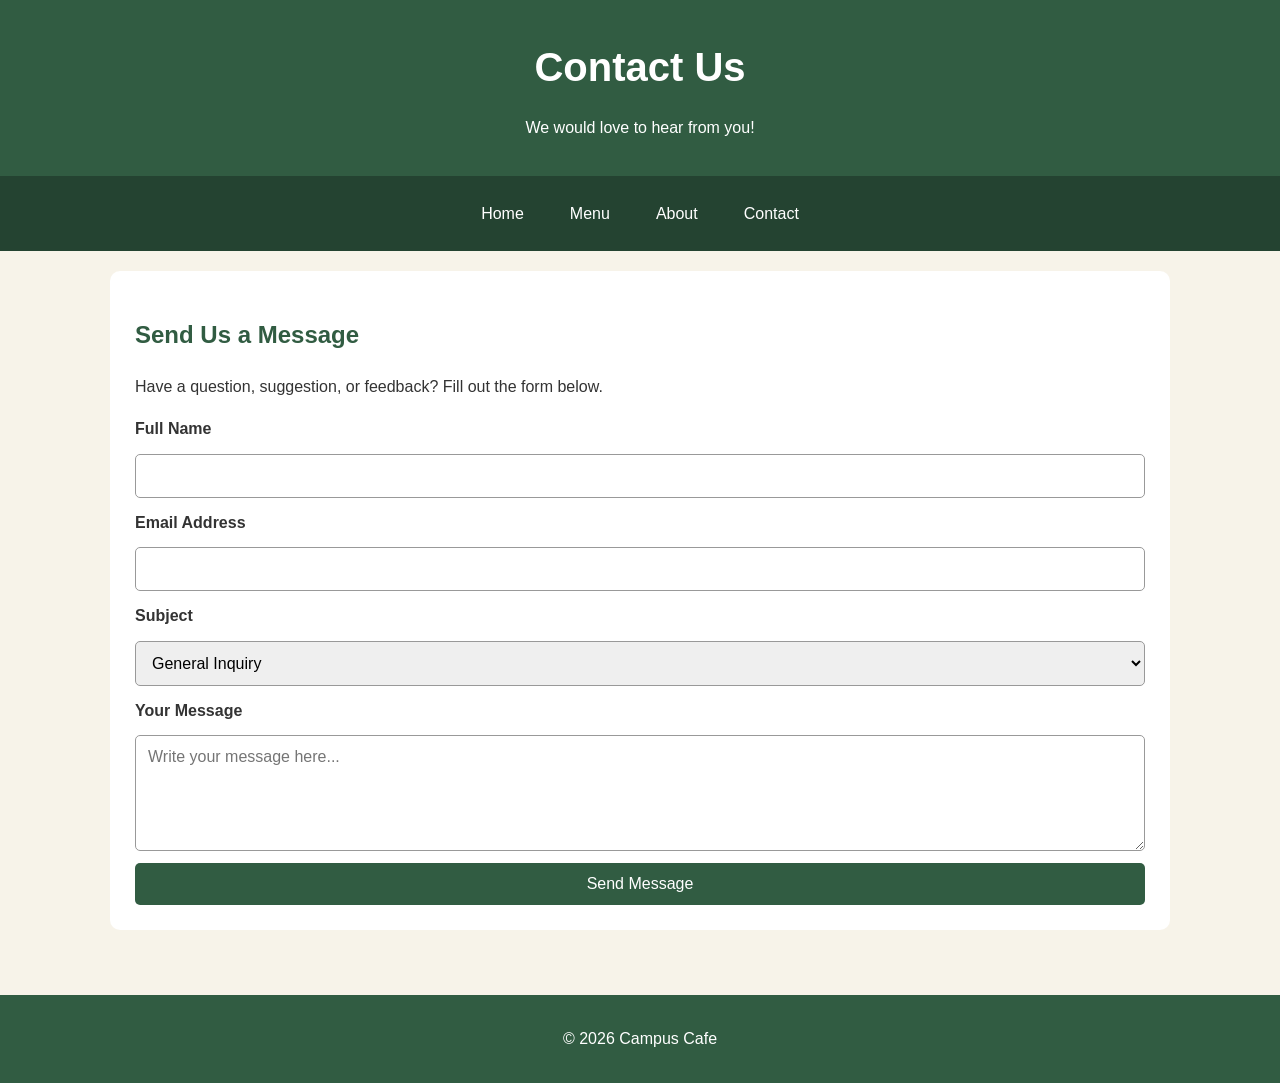
<file: contact.html>
<!DOCTYPE html>
<html lang="en">
<head>
    <meta charset="UTF-8">
    <meta name="viewport" content="width=device-width, initial-scale=1.0">
    <title>Campus Cafe | Contact</title>
    <link rel="stylesheet" href="style.css">
</head>
<body>

<header>
    <h1>Contact Us</h1>
    <p>We would love to hear from you!</p>
</header>

<nav>
    <a href="index.html">Home</a>
    <a href="menu.html">Menu</a>
    <a href="about.html">About</a>
    <a href="contact.html">Contact</a>
</nav>

<main>
    <section class="content">
        <h2>Send Us a Message</h2>

        <p>Have a question, suggestion, or feedback? Fill out the form below.</p>

        <form action="#" method="get">

            <label for="name">Full Name</label>
            <input type="text" id="name" name="name" required>

            <label for="email">Email Address</label>
            <input type="email" id="email" name="email" required>

            <label for="subject">Subject</label>
            <select id="subject" name="subject">
                <option value="inquiry">General Inquiry</option>
                <option value="feedback">Feedback</option>
                <option value="suggestion">Suggestion</option>
                <option value="event">Campus Event</option>
            </select>

            <label for="message">Your Message</label>
            <textarea id="message" name="message" rows="5"
                placeholder="Write your message here..." required></textarea>

            <button type="submit">Send Message</button>

        </form>
    </section>
</main>

<footer>
    <p>&copy; 2026 Campus Cafe</p>
</footer>

</body>
</html>
</file>
<file: style.css>
:root {
    --main-color: #315c42;
    --accent-color: #d9a45b;
    --background-color: #f7f3e9;
    --text-color: #333333;
    --white: #ffffff;
}


* {
    box-sizing: border-box;
}

body {
    margin: 0;
    font-family: Arial, sans-serif;
    background-color: var(--background-color);
    color: var(--text-color);
    line-height: 1.6;
}


header {
    background-color: var(--main-color);
    color: white;
    text-align: center;
    padding: 35px 20px;
}

header h1 {
    margin: 0;
    font-size: 40px;
}

header p {
    margin-bottom: 0;
}


nav {
    display: flex;
    justify-content: center;
    flex-wrap: wrap;
    gap: 10px;
    background-color: #244331;
    padding: 15px;
}

nav a {
    color: white;
    text-decoration: none;
    padding: 10px 18px;
    border-radius: 5px;
}


nav a:hover,
nav a:focus {
    background-color: var(--accent-color);
    color: #222;
}


main {
    max-width: 1100px;
    margin: auto;
    padding: 20px;
}

.content {
    background-color: white;
    padding: 25px;
    margin-bottom: 25px;
    border-radius: 10px;
}

h2 {
    color: var(--main-color);
}


.hero {
    background-color: #e9dfca;
    text-align: center;
    padding: 50px 20px;
    border-radius: 10px;
    margin-bottom: 25px;
}

.hero h2 {
    font-size: 32px;
}


.button,
button {
    display: inline-block;
    background-color: var(--main-color);
    color: white;
    border: none;
    padding: 12px 20px;
    border-radius: 5px;
    text-decoration: none;
    cursor: pointer;
    font-size: 16px;
}

.button:hover,
button:hover {
    background-color: var(--accent-color);
    color: #222;
}

.button:focus,
button:focus {
    outline: 3px solid #222;
    outline-offset: 3px;
}


img {
    width: 100%;
    height: 250px;
    object-fit: cover;
    border-radius: 8px;
}

figure {
    margin: 20px 0;
}

figcaption {
    text-align: center;
    font-size: 14px;
    margin-top: 8px;
}


.menu-grid {
    display: grid;
    grid-template-columns: repeat(3, 1fr);
    gap: 20px;
}

.menu-card {
    background-color: var(--background-color);
    padding: 15px;
    border-radius: 8px;
}

.menu-card h3 {
    color: var(--main-color);
}

.price {
    color: var(--main-color);
    font-weight: bold;
    font-size: 18px;
}


form {
    display: flex;
    flex-direction: column;
    gap: 12px;
}

label {
    font-weight: bold;
}

input,
select,
textarea {
    width: 100%;
    padding: 12px;
    border: 1px solid #999;
    border-radius: 5px;
    font-size: 16px;
    font-family: Arial, sans-serif;
}

input:focus,
select:focus,
textarea:focus {
    outline: 2px solid var(--main-color);
    border-color: var(--main-color);
}


audio {
    width: 100%;
}


footer {
    background-color: var(--main-color);
    color: white;
    text-align: center;
    padding: 15px;
    margin-top: 20px;
}


@media (max-width: 800px) {

    .menu-grid {
        grid-template-columns: repeat(2, 1fr);
    }

    header h1 {
        font-size: 32px;
    }
}


@media (max-width: 500px) {

    nav {
        flex-direction: column;
        align-items: stretch;
    }

    nav a {
        text-align: center;
    }

    main {
        padding: 12px;
    }

    .content {
        padding: 18px;
    }

    .menu-grid {
        grid-template-columns: 1fr;
    }

    header h1 {
        font-size: 28px;
    }

    .hero {
        padding: 30px 15px;
    }

    .hero h2 {
        font-size: 24px;
    }
</file>
